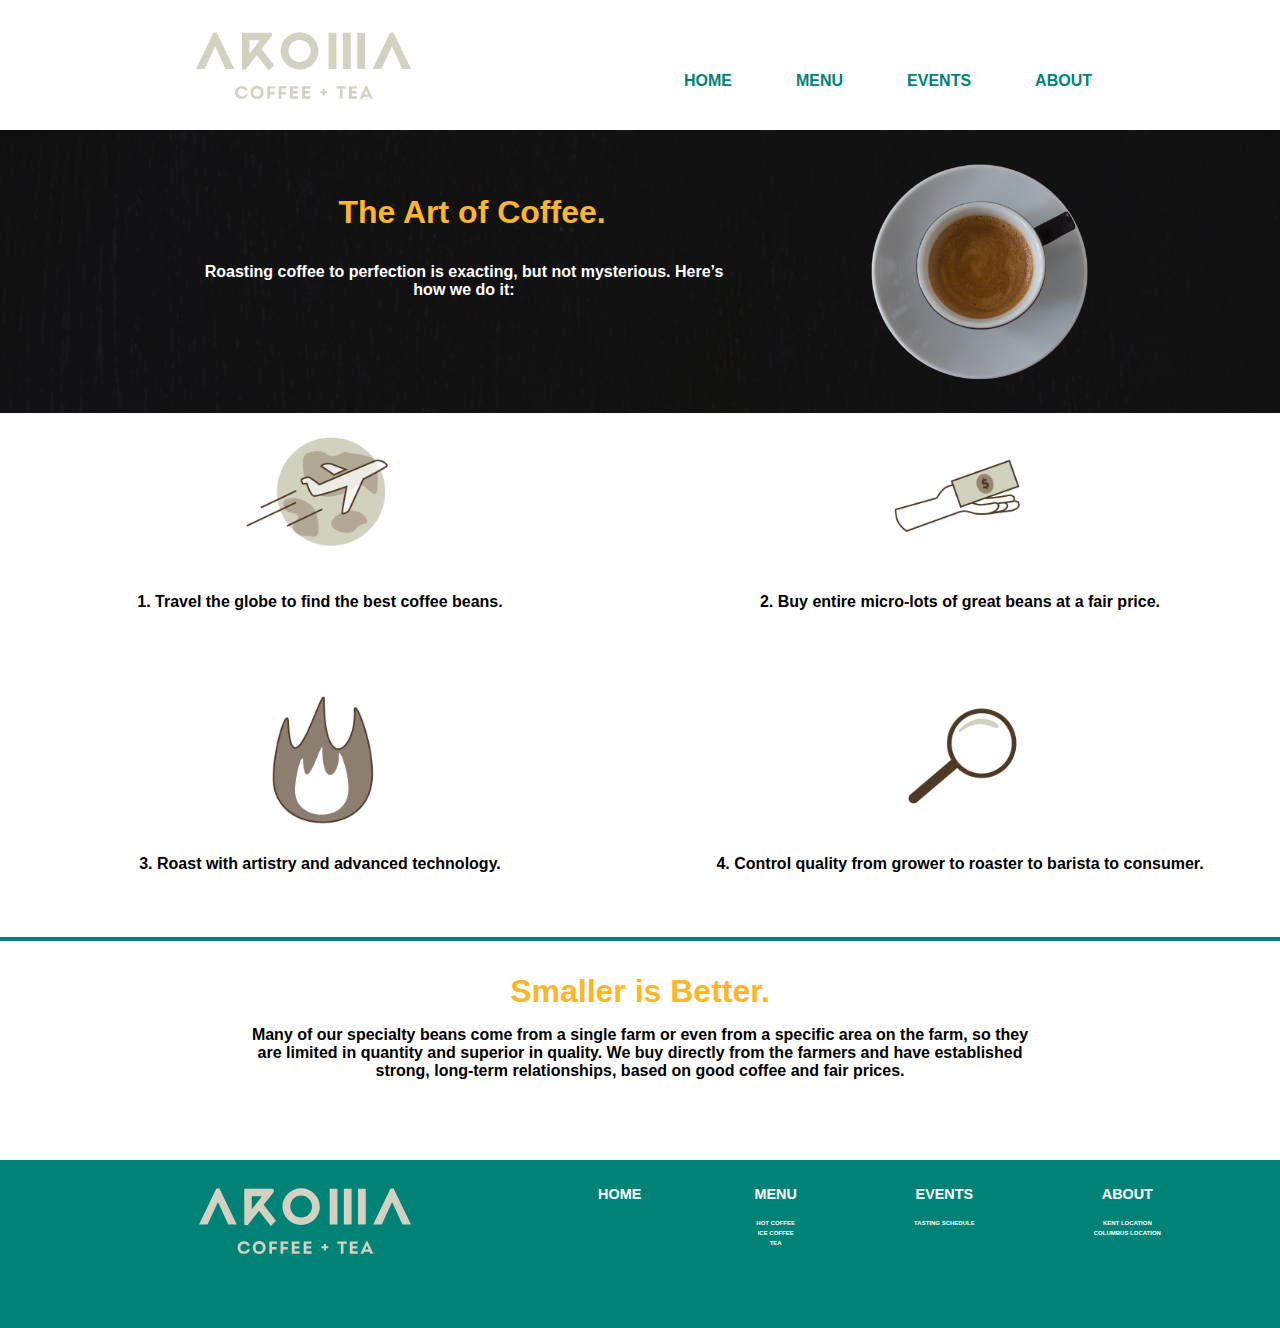
<file: Aroma-prototype/index.html>
<!DOCTYPE html>
<html lang="en-us">
  <head>
    <meta charset="utf-8">
    <meta http-equiv="X-UA-Compatible" content="IE=edge">
    <meta name="viewport" content="width=device-width, initial-scale=1">
    <title>Aroma Coffee & Tea</title>
    <meta name="Aroma Coffee & Tea" content="Page Description Goes Here">
  </head>
  <body>


       <!-- Header-->

       <header>
       		<nav>
             <div class="box-left">
             <img src="images/aroma.svg" alt="Aroma" />
               </div
               <div class="box-right">
       			<ul>
       				<li><a href="index.html">Home</a></li>
       				<li><a href="menu.html">Menu</a></li>
       				<li><a href="events.html">Events</a></li>
       				<li><a href="about.html">About</a></li>

       			</ul>
             </div
       		</nav>
        </header>

        <!--Body-->

       <main>
         <section class="row1">
           <div class="box-left">
             <h1>The Art of Coffee.</h1>
             <h2>Roasting coffee to perfection is exacting,
               but not mysterious. Here’s how we do it:</h2>
           </div>
           <div class="box-right">
             <img src="images/cup.png" alt="Coffee cup" />
           </div>
         </section>


           <section class="row2">

             <div class="box-left">
               <img src="images/Artboard-1.png" alt="icon" />
               <h2><span>1.<span> Travel the globe to find the best coffee beans.</h2>
             </div>

             <div class="box-right">
               <img src="images/Artboard-2.png" alt="icon" />
               <h2><span>2.<span> Buy entire micro-lots of great beans at a fair price.</h2>
             </div>

           </section>

           <section class="row3">

             <div class="box-left">
               <img src="images/Artboard-3.png" alt="icon" />
               <h2><span>3.<span> Roast with artistry and advanced technology.</h2>
             </div>

             <div class="box-right">
               <img src="images/Artboard-4.png" alt="icon" />
               <h2><span>4.<span> Control quality from grower to roaster to barista to consumer.</h2>
             </div>

           </section>

           <section class="row4">
             <h1>Smaller is Better.</h1>
             <h2>Many of our specialty beans come from a single farm or even from a specific area on the farm, so they are limited in quantity and superior in quality. We buy directly from the farmers and have established strong, long-term relationships, based on good coffee and fair prices.</h2>
           </section>





       </main>

         <!--Footer-->

         <footer>
  <ul>
    <li class="img-logo"><a href="index.html"><img src="images/aroma.svg" alt="Aroma" /></a>
    </li>
    <li class="footer-hb">
        <a href="index.html" class="footer-heads">Home</a>
    </li>

    <li>
      <a href="menu.html" class="footer-heads">Menu</a>
      <ul>
        <li><a href="menu.html">Hot Coffee</a></li>
        <li><a href="menu.html">Ice Coffee</a></li>
        <li><a href="menu.html">Tea</a></li>
      </ul>
    <li>
      <a href="events.html" class="footer-heads">Events</a>
      <ul>
        <li><a href="events.html">Tasting Schedule</a></li>
      </ul>
    </li>
    <li>
      <a href="about.html" class="footer-heads">About</a>
      <ul>
        <li><a href="about.html">Kent Location</a></li>
        <li><a href="about.html">Columbus Location</a></li>
      </ul>
    </li>
  </ul>
</footer>
















      <link href="style-index.css" rel="stylesheet" type="text/css" media="screen" /> <!-- Add your stylesheet here, before the closing HTML tag -->
  </body>
</html>
</file>
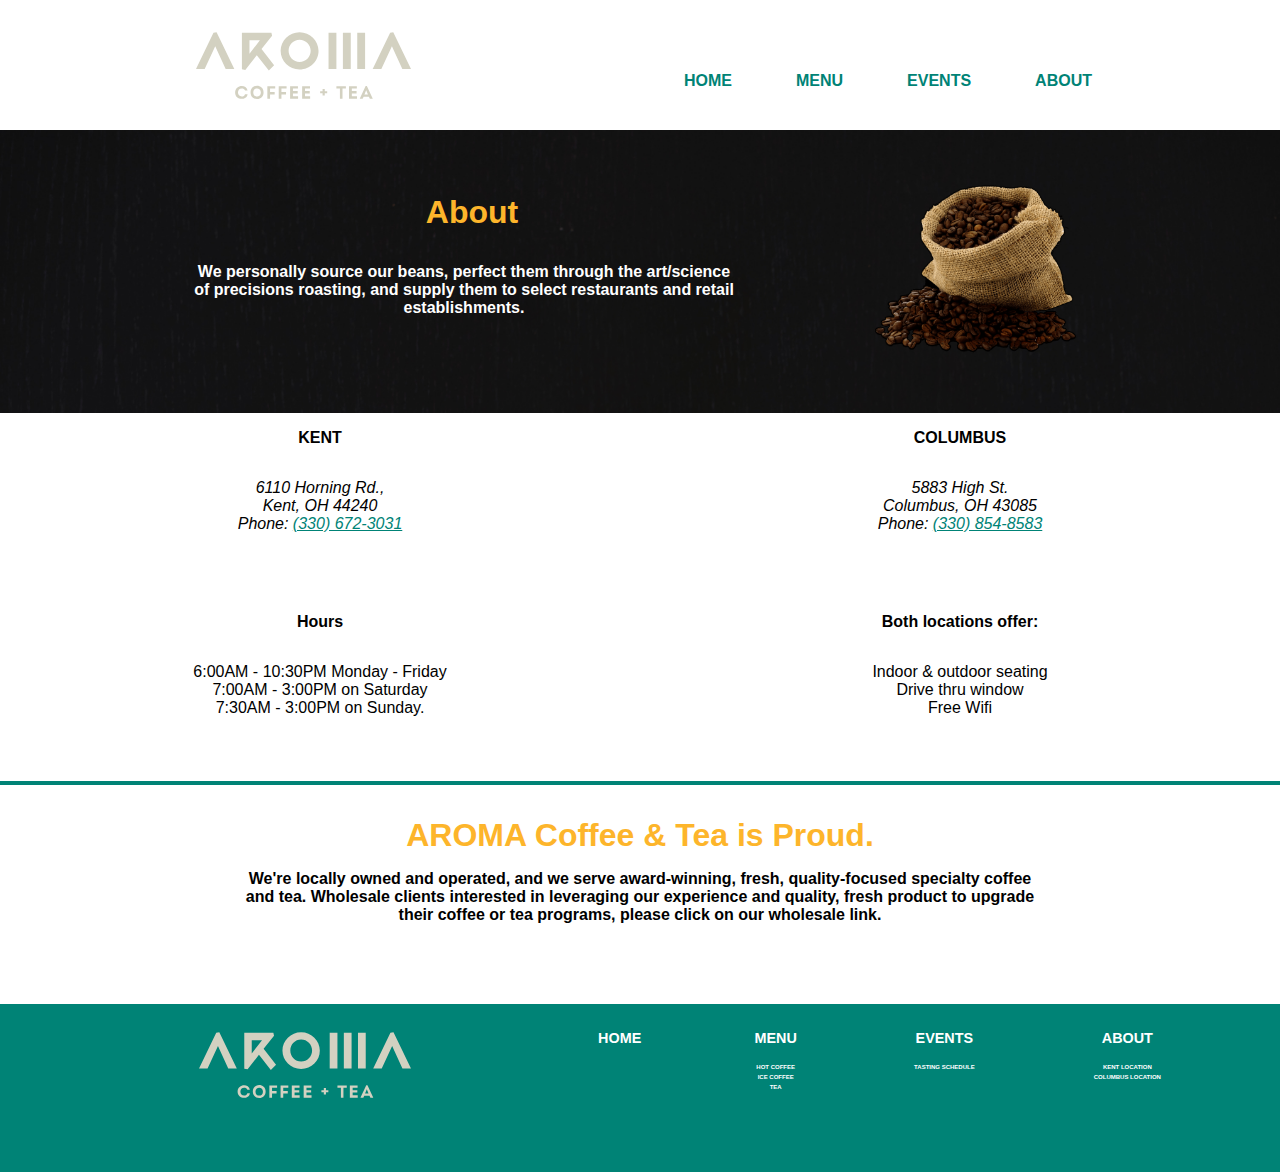
<file: Aroma-prototype/about.html>
<!DOCTYPE html>
<html lang="en-us">
  <head>
    <meta charset="utf-8">
    <meta http-equiv="X-UA-Compatible" content="IE=edge">
    <meta name="viewport" content="width=device-width, initial-scale=1">
    <title>Aroma Coffee & Tea</title>
    <meta name="Aroma Coffee & Tea" content="Page Description Goes Here">
  </head>
  <body>


       <!-- Header-->

       <header>
       		<nav>
             <div class="box-left">
             <img src="images/aroma.svg" alt="Aroma" />
               </div
               <div class="box-right">
       			<ul>
       				<li><a href="index.html">Home</a></li>
       				<li><a href="menu.html">Menu</a></li>
       				<li><a href="events.html">Events</a></li>
       				<li><a href="about.html">About</a></li>

       			</ul>
             </div
       		</nav>
        </header>

        <!--Body-->

       <main>
         <section class="row1">

           <div class="box-left">
             <h1>About</h1>
             <h2>We personally source our beans, perfect them through the art/science of precisions roasting, and supply them to select restaurants and retail establishments.
</h2>
</div>
            <div class="box-right">
              <img src="images/beanbag.png" alt="Aroma" />

           </div>
         </section>


           <section class="row2">
            <div class="box-left">
              <h2><span>KENT<span> </h2>
                <address>
                <p> 6110 Horning Rd.,<br> Kent, OH 44240<br> Phone: <a href="">(330) 672-3031</a> </p>
              </address>
            </div>
              <div class="box-right">
                <h2><span>COLUMBUS<span> </h2>
                <address>
               <p>5883 High St.<br> Columbus, OH 43085 <br> Phone: <a href="">(330) 854-8583</a></p>
             </address>
                </div>
           </section>

           <section class="row3">
            <div class="box-left">
              <h2><span>Hours<span> </h2>
                 <p>6:00AM - 10:30PM Monday - Friday <br> 7:00AM - 3:00PM on Saturday <br> 7:30AM - 3:00PM on Sunday.</p>
                </div>
              <div class="box-right">
                <h2><span>Both locations offer:<span> </h2>
                  <ul>
                    <li> Indoor & outdoor seating</li>
                    <li>Drive thru window </li>
                    <li> Free Wifi</li>
                 </ul>

                </div>
           </section>

           <section class="row4">
                     <h1>AROMA Coffee & Tea is Proud.</h1>
                     <h2>We're locally owned and operated, and we serve award-winning, fresh, quality-focused specialty coffee and tea. Wholesale clients interested in leveraging our experience and quality, fresh product to upgrade their coffee or tea programs, please click on our wholesale link.</h2>
                   </section>




       </main>

         <!--Footer-->

         <footer>
  <ul>
    <li class="img-logo"><a href="index.html"><img src="images/aroma.svg" alt="Aroma" /></a>
    </li>
    <li class="footer-hb">
        <a href="index.html" class="footer-heads">Home</a>
    </li>

    <li>
      <a href="menu.html" class="footer-heads">Menu</a>
      <ul>
        <li><a href="menu.html">Hot Coffee</a></li>
        <li><a href="menu.html">Ice Coffee</a></li>
        <li><a href="menu.html">Tea</a></li>
      </ul>
    <li>
      <a href="events.html" class="footer-heads">Events</a>
      <ul>
        <li><a href="events.html">Tasting Schedule</a></li>
      </ul>
    </li>
    <li>
      <a href="about.html" class="footer-heads">About</a>
      <ul>
        <li><a href="about.html">Kent Location</a></li>
        <li><a href="about.html">Columbus Location</a></li>
      </ul>
    </li>
  </ul>
</footer>




      <link href="style-index.css" rel="stylesheet" type="text/css" media="screen" /> <!-- Add your stylesheet here, before the closing HTML tag -->
  </body>
</html>
</file>
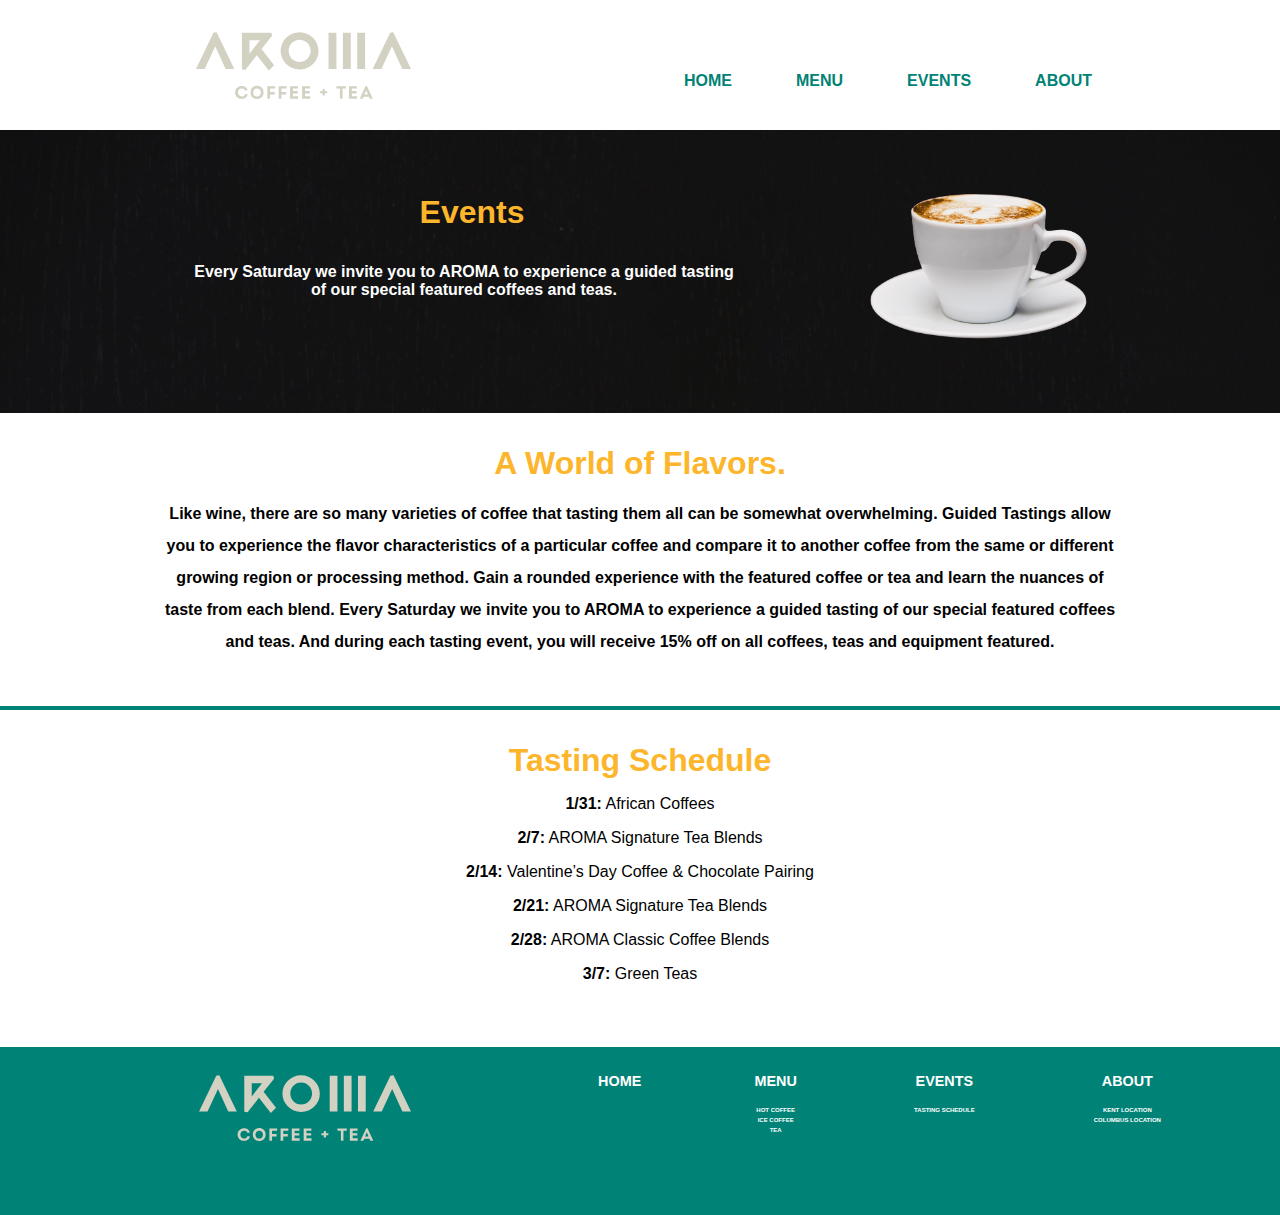
<file: Aroma-prototype/events.html>
<!DOCTYPE html>
<html lang="en-us">
  <head>
    <meta charset="utf-8">
    <meta http-equiv="X-UA-Compatible" content="IE=edge">
    <meta name="viewport" content="width=device-width, initial-scale=1">
    <title>Aroma Coffee & Tea</title>
    <meta name="Aroma Coffee & Tea" content="Page Description Goes Here">
  </head>
  <body>


       <!-- Header-->

       <header>
       		<nav>
             <div class="box-left">
             <img src="images/aroma.svg" alt="Aroma" />
               </div
               <div class="box-right">
       			<ul>
       				<li><a href="index.html">Home</a></li>
       				<li><a href="menu.html">Menu</a></li>
       				<li><a href="events.html">Events</a></li>
       				<li><a href="about.html">About</a></li>

       			</ul>
             </div
       		</nav>
        </header>

        <!--Body-->

       <main>
         <section class="row1">

           <div class="box-left">
             <h1>Events</h1>
             <h2>Every Saturday we invite you to AROMA to experience a guided tasting of our special featured coffees and teas.
</h2>
</div>
            <div class="box-right">

              <img src="images/cup4.png" alt="Aroma" />

           </div>
         </section>









               <section class="row4-5">
                 <h2>A World of Flavors.</h2>
                 <h1>Like wine, there are so many varieties of coffee that tasting them all can be somewhat overwhelming. Guided Tastings allow you to experience the flavor characteristics of a particular coffee and compare it to another coffee from the same or different growing region or processing method. Gain a rounded experience with the featured coffee or tea and learn the nuances of taste from each blend.

               Every Saturday we invite you to AROMA to experience a guided tasting of our special featured coffees and teas. And during each tasting event, you will receive 15% off on all coffees, teas and equipment featured.
             </h1>
                   </section>

                   <section class="row4">
                     <h1>Tasting Schedule</h1>
                     <ul>
                       <li><b>1/31:</b> African Coffees</li>
                       <li><b>2/7:</b> AROMA Signature Tea Blends</li>
                       <li><b>2/14:</b> Valentine’s Day Coffee & Chocolate Pairing</li>
                       <li><b>2/21:</b> AROMA Signature Tea Blends</li>
                       <li><b>2/28:</b> AROMA Classic Coffee Blends</li>
                       <li><b>3/7:</b> Green Teas</li>
                       </section>




       </main>

         <!--Footer-->

         <footer>
  <ul>
    <li class="img-logo"><a href="index.html"><img src="images/aroma.svg" alt="Aroma" /></a>
    </li>
    <li class="footer-hb">
        <a href="index.html" class="footer-heads">Home</a>
    </li>

    <li>
      <a href="menu.html" class="footer-heads">Menu</a>
      <ul>
        <li><a href="menu.html">Hot Coffee</a></li>
        <li><a href="menu.html">Ice Coffee</a></li>
        <li><a href="menu.html">Tea</a></li>
      </ul>
    <li>
      <a href="events.html" class="footer-heads">Events</a>
      <ul>
        <li><a href="events.html">Tasting Schedule</a></li>
      </ul>
    </li>
    <li>
      <a href="about.html" class="footer-heads">About</a>
      <ul>
        <li><a href="about.html">Kent Location</a></li>
        <li><a href="about.html">Columbus Location</a></li>
      </ul>
    </li>
  </ul>
</footer>





      <link href="style-index.css" rel="stylesheet" type="text/css" media="screen" /> <!-- Add your stylesheet here, before the closing HTML tag -->
  </body>
</html>
</file>
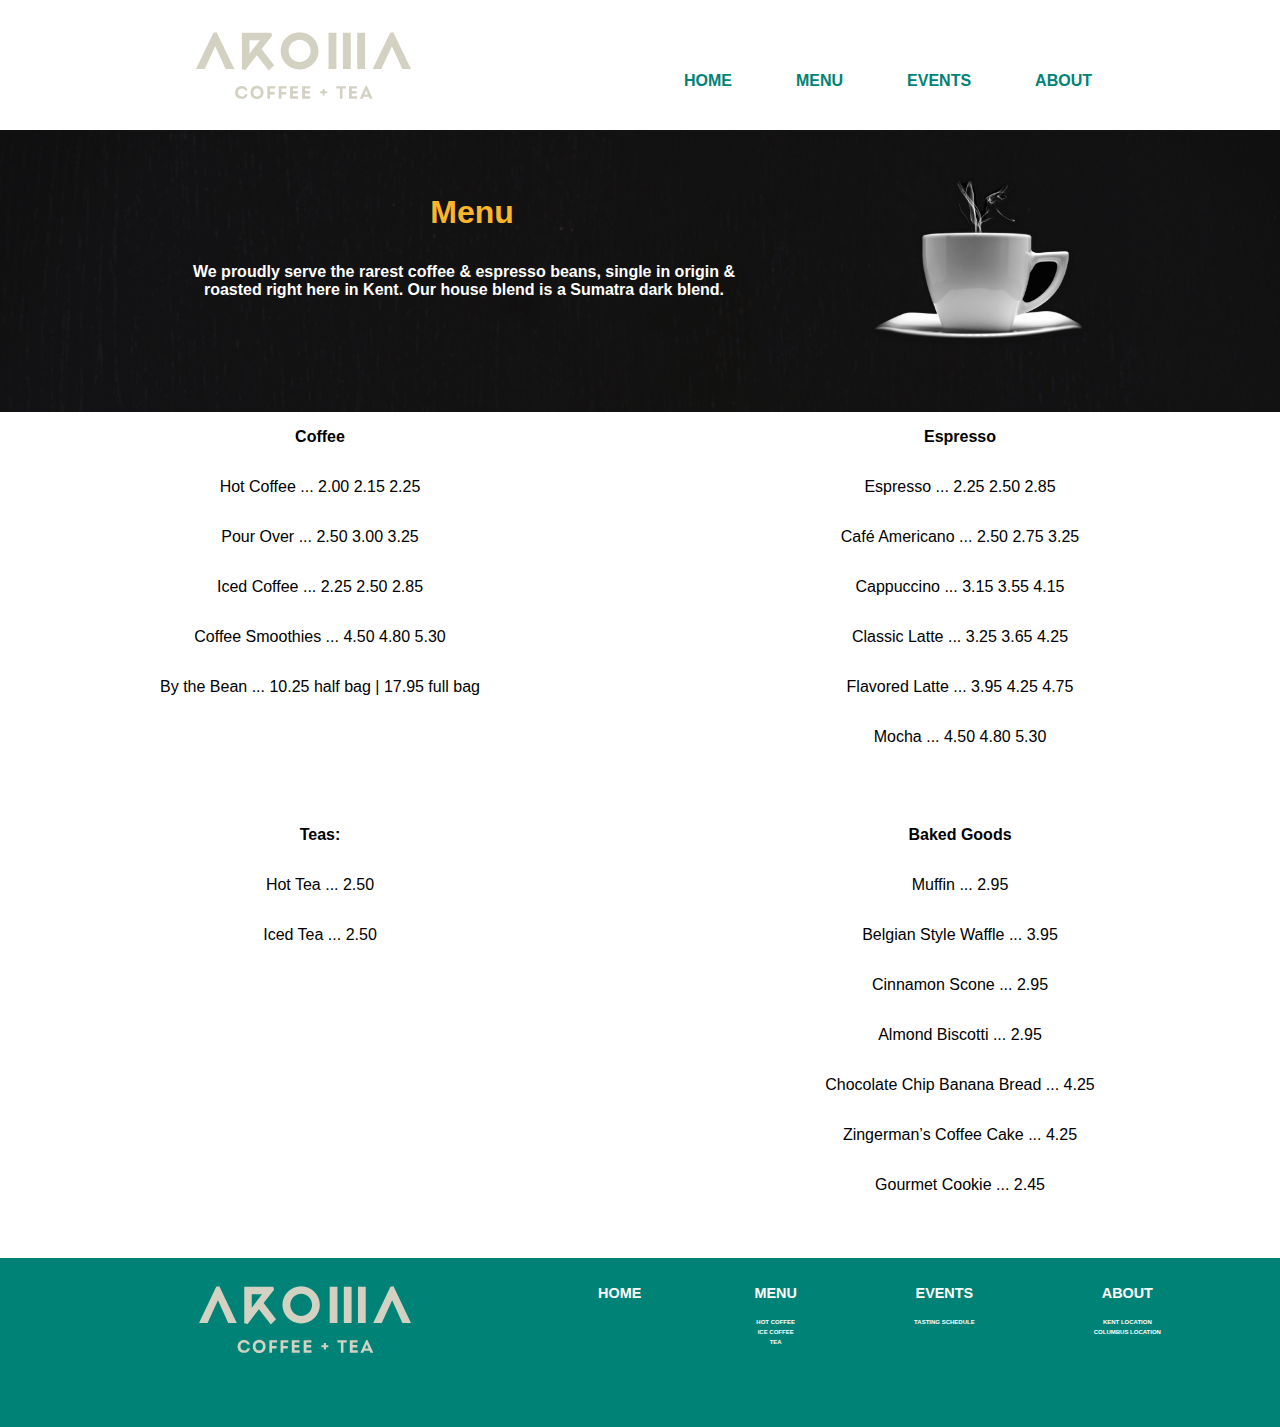
<file: Aroma-prototype/menu.html>
<!DOCTYPE html>
<html lang="en-us">
  <head>
    <meta charset="utf-8">
    <meta http-equiv="X-UA-Compatible" content="IE=edge">
    <meta name="viewport" content="width=device-width, initial-scale=1">
    <title>Aroma Coffee & Tea</title>
    <meta name="Aroma Coffee & Tea" content="Page Description Goes Here">
  </head>
  <body>


       <!-- Header-->

       <header>
       		<nav>
             <div class="box-left">
             <img src="images/aroma.svg" alt="Aroma" />
               </div
               <div class="box-right">
       			<ul>
       				<li><a href="index.html">Home</a></li>
       				<li><a href="menu.html">Menu</a></li>
       				<li><a href="events.html">Events</a></li>
       				<li><a href="about.html">About</a></li>

       			</ul>
             </div
       		</nav>
        </header>

        <!--Body-->

       <main>
         <section class="row1">

           <div class="box-left">
             <h1>Menu</h1>
             <h2>We proudly serve the rarest coffee & espresso beans, single in origin & roasted right here in Kent. Our house blend is a Sumatra dark blend.
</h2>
</div>
            <div class="box-right">
              <img src="images/cup3.png" alt="Aroma" />

           </div>
         </section>


           <section class="row2">
            <div class="box-left">
              <h2>Coffee</h2>
                <p>Hot Coffee ... 2.00 2.15 2.25</p>
                <p>Pour Over ... 2.50 3.00 3.25</p>
                <p>Iced Coffee ... 2.25 2.50 2.85</p>
                <p>Coffee Smoothies ... 4.50 4.80 5.30</p>
                <p>By the Bean ... 10.25 half bag | 17.95 full bag </p>
              </div>
              <div class="box-right">
                <h2>Espresso</h2>
                  <p>Espresso ... 2.25 2.50 2.85</p>
                  <p>Café Americano ... 2.50 2.75 3.25</p>
                  <p>Cappuccino ... 3.15 3.55 4.15</p>
                  <p>Classic Latte ... 3.25 3.65 4.25</p>
                  <p>Flavored Latte ... 3.95 4.25 4.75</p>
                  <p>Mocha ... 4.50 4.80 5.30</p>

                </div>
           </section>

           <section class="row3">
            <div class="box-left">
              <h2>Teas:</h2>
                <p>Hot Tea ... 2.50</p>
                <p>Iced Tea ... 2.50</p>
                </div>
              <div class="box-right">
                <h2>Baked Goods</h2>
                  <p>Muffin ... 2.95</p>
                  <p>Belgian Style Waffle ... 3.95</p>
                  <p>Cinnamon Scone ... 2.95</p>
                  <p>Almond Biscotti ... 2.95</p>
                  <p>Chocolate Chip Banana Bread ... 4.25</p>
                  <p>Zingerman’s Coffee Cake ... 4.25</p>
                  <p>Gourmet Cookie ... 2.45</p>

                </div>
           </section>





       </main>

         <!--Footer-->

         <footer>
  <ul>
    <li class="img-logo"><a href="index.html"><img src="images/aroma.svg" alt="Aroma" /></a>
    </li>
    <li class="footer-hb">
        <a href="index.html" class="footer-heads">Home</a>
    </li>

    <li>
      <a href="menu.html" class="footer-heads">Menu</a>
      <ul>
        <li><a href="menu.html">Hot Coffee</a></li>
        <li><a href="menu.html">Ice Coffee</a></li>
        <li><a href="menu.html">Tea</a></li>
      </ul>
    <li>
      <a href="events.html" class="footer-heads">Events</a>
      <ul>
        <li><a href="events.html">Tasting Schedule</a></li>
      </ul>
    </li>
    <li>
      <a href="about.html" class="footer-heads">About</a>
      <ul>
        <li><a href="about.html">Kent Location</a></li>
        <li><a href="about.html">Columbus Location</a></li>
      </ul>
    </li>
  </ul>
</footer>





      <link href="style-index.css" rel="stylesheet" type="text/css" media="screen" /> <!-- Add your stylesheet here, before the closing HTML tag -->
  </body>
</html>
</file>
<file: Aroma-prototype/style-index.css>
* {padding: 0;
	margin: 0;
	box-sizing: border-box;
	list-style-type: none;
  font-family: sans-serif;
}



/* Header and Navigation */

header img {
	max-width: 100%;

  padding: 2em 4em 1em 4em;
}

header nav ul	{list-style-type: none;
	text-align: center;
	justify-content: space-evenly;
	padding: .5em;
	}

header nav li {text-transform: uppercase;
        font-weight: bold;
      padding: 0 0 1em 0;}
header nav li a {color: #008376}

header nav {background-color: #ffffff;}

header nav a {color: black;
	text-decoration: none;}

header section ul	{
	background-color: rgb(214,152,105);
	text-align: center;
	justify-content: space-evenly;
	padding: .5em;
	font-size: 80%;}




/* Body */

.row1{background-image: url("images/background.jpg");
background-size: cover;
}
.row1 img{max-width: 40%;
  margin: 1em 0em 1em 6.5em;}


.row1 h1{color: #fdb52b;
font-size: 200%;
margin: 0em 0em 1em 0em;
 }
.row1 h2{color: white;
font-size: 100%;
}

.row2 h2, .row3 h2{font-size: 100%;
	margin: 1em 0 2em 0;
}

.row2 p, .row3 p{margin: 2em 0 2em 0;}

.row1 .box-left{text-align: center;
	padding: 3em;}

.row2 img{max-width: 160px;}

.row2 .events-photo img{margin: 1em 0 1em 0;
max-width:80%;}

.row2 .box-left{text-align: center;
	padding: 0 3em 2em 3em;}

.row2 .box-right{text-align: center;
	padding: 0 3em 2em 3em;}





.row3 img{max-width: 160px;}

.row3 .box-left{text-align: center;
		padding: 0 3em 2em 3em;}

.row3 .box-right{text-align: center;
		padding: 0 3em 2em 3em;}

.row4 {border-top: 4px solid #008376;}

.row4 h1{color: #fdb52b;
font-size: 200%;
margin: 1em 0em .5em 0em;
text-align: center;}

.row4 h2{text-align: center;
font-size: 100%;}



.row4 h2 {margin: 1em 2em 5em 2em}

.row4-5 h2{color: #fdb52b;
font-size: 200%;
margin: 1em 0em .5em 0em;
text-align: center;}

.row4-5 h1{
margin: 1em 4em 3em 4em;
font-size: 80%;
text-align: center;
line-height: 2em;}

.row4 li{text-align: center;
font-size: 100%;
margin: 1em 0em .5em 0em;}

.row4 ul{margin:0 0 4em 0;}

a {color:#008376;}







/* Footer */

footer img {
	max-width: 100%;

  padding: 2em 4em 1em 4em;
}

footer nav ul	{list-style-type: none;
	text-align: center;
	justify-content: space-evenly;
	padding: .5em;
	}

footer li {text-transform: uppercase;
        font-weight: bold;
      padding: 1em 0 2em 0;}
footer li a {color: white}

footer {background-color: #008376;
padding: 0 0 3em 0;}

footer a {color: black;
	text-decoration: none;}

footer ul	{
	text-align: center;
	justify-content: space-evenly;
	padding: .5em;
	font-size: 50%}

footer ul li ul{
	display:block;
	padding:0;
	margin:0;
}

footer ul li ul li{
	padding:0;
	margin:1em;
}
.footer-heads {font-size: 180%;
	padding: 1em 0 1em 0;
	display:inline-block;
}

.footer-hb{
	display:none;
}






/* Large */

@media screen and (min-width: 1300px){
	nav ul{
		display:flex;
		justify-content: space-evenly;
		padding: 2em;}
  header nav {display:flex;
    justify-content: space-evenly;
    }
  nav li{margin: 4em 4em 1em 0;
  }
  header img {
	width: 70%;
  padding: 2em 4em 1em 2em;
  margin: 0 0 -.5em 3em;}


			.row1 {display: flex;
			justify-content: space-around;}
			.row1 img {width:800px;
			float: right;
		margin: 2em 12em 2em 0em;}
			.row1 .box-left{padding: 0em 0em 2em 12em;
			width: 40%;}
			.row1 .box-right{
			width: 60%;}
			.row1 h1 {font-size: 300%;
			margin: 2em 0 1em .5em;}
			.row2 {display: flex;
			justify-content: space-evenly;}
			.row2 .box-left {width: 50%;}
			.row2 .box-right {width: 50%;}
			.row3 {display: flex;
					justify-content: space-evenly;}
			.row3 .box-left {width: 50%;}
			.row3 .box-right {width: 50%;}
			.row4 h2 {margin: 1em 15em 5em 15em;}
			.row4-5 h1{
			margin: 1em 15em 3em 15em;
		font-size: 100%;}




  footer img {
  width: 70%;
  padding: 2em 4em 1em 2em;
  margin: 0 0 -.5em 3em;}

	footer li{display:block;
  }

	footer ul{display:flex;
		justify-content: space-evenly;
	}

	.footer-hb{
		display:block;
	}

}


/* Small Laptop */

@media screen and (min-width: 981px) and (max-width: 1299px){
	nav ul{
		display:flex;
		justify-content: space-evenly;
		padding: 2em;}
  header nav {display:flex;
    justify-content: space-evenly;
    }
  nav li{margin: 4em 4em 1em 0;
  }
  header img {
	width: 70%;
  padding: 2em 4em 1em 2em;
  margin: 0 0 -.5em 3em;}


			.row1 {display: flex;
			justify-content: space-around;}
			.row1 img {width:800px;
			float: right;
		margin: 2em 12em 2em 0em;}
			.row1 .box-left{padding: 0em 0em 2em 12em;
			width: 60%;}
			.row1 .box-right{width: 45%;}
			.row1 h1 {font-size: 200%;
			margin: 2em 0 1em .5em;}
			.row2 {display: flex;
			justify-content: space-evenly;}
			.row2 .box-left {width: 50%;}
			.row2 .box-right {width: 50%;}
			.row3 {display: flex;
					justify-content: space-evenly;}
			.row3 .box-left {width: 50%;}
			.row3 .box-right {width: 50%;}
			.row4 h2 {margin: 1em 15em 5em 15em}
			.row4-5 h1{
			margin: 1em 10em 3em 10em;
			font-size: 100%;}




  footer img {
  width: 70%;
  padding: 2em 4em 1em 2em;
  margin: 0 0 -.5em 3em;}

	footer li{display:block;
  }

	footer ul{display:flex;
		justify-content: space-evenly;
	}
	.footer-hb{
		display:block;
	}


}


/* Large Tablet */


@media screen and (min-width: 801px) and (max-width: 980px){
	nav ul{
		display:flex;
		justify-content: space-evenly;
		padding: 2em;}
  header nav {display:flex;
    justify-content: space-evenly;
    }
  nav li{margin: 4em 4em 1em 0;
  }
  header img {
	width: 250px;
  padding: 3em 4em 0em 2em;
  margin: 0 0 -4em 3em;}


			.row1 {display: flex;
			justify-content: space-around;}
			.row1 img {width:700px;
			float: right;
		margin: 3em 6em 2em 0em;}
			.row1 .box-left{padding: 2em 0em 2em 12em;width: 60%;}
			.row1 .box-right{width: 40%;}
			.row1 h1 {font-size: 160%;
			margin: 1.4em 0 1em .5em;}
			.row2 {display: flex;
			justify-content: space-evenly;}
			.row2 .box-left {width: 50%;}
			.row2 .box-right {width: 50%;}
			.row3 {display: flex;
					justify-content: space-evenly;}
			.row3 .box-left {width: 50%;}
			.row3 .box-right {width: 50%;}
			.row4 h2 {margin: 1em 10em 5em 10em}
			.row4-5 h1{
			margin: 1em 7em 3em 7em;
		font-size: 90%;}





  footer img {
  width: 70%;
  padding: 2em 4em 1em 2em;
  margin: 0 0 -.5em 3em;}

	footer li{display:block;
  }

	footer ul{display:flex;
		justify-content: space-evenly;
	}

	.footer-hb{
		display:block;
	}

}

/* Medium Tablet */

@media screen and (min-width: 621px) and (max-width: 800px){
	header ul {display:flex;
		justify-content: space-evenly;}

	header img {
	width: 300px;
	padding: 2em 4em 1em 2em;}

	header {text-align: center;}


	.row1 {display: flex;
	justify-content: space-around;}
	.row1 img {width:700px;
	float: right;
margin: 3em 6em 2em 0em;}
	.row1 .box-left{padding: 2em 0em 2em 6em;}
	.row1 h1 {font-size: 100%;


	margin: 1.4em 0 1em .5em;}
			.row2 {display: flex;
			justify-content: space-evenly;}
			.row2 .box-left {width: 50%;}
			.row2 .box-right {width: 50%;}
			.row3 {display: flex;
					justify-content: space-evenly;}
			.row3 .box-left {width: 50%;}
			.row3 .box-right {width: 50%;}
			.row2 p,.row3 p {font-size: 80%;}
			.row4 h2 {margin: 1em 5em 5em 5em}
			.row4-5 h1{
			margin: 1em 5em 3em 5em;}




  footer img {
  width: 70%;
  padding: 2em 4em 1em 2em;
  margin: 0 0 -.5em 3em;}


	footer ul{display:flex;
		justify-content: space-evenly;

	}

	.footer-logo{
		display:block
	}

footer li {display:block;}

}





/* Small Tablet */

@media screen and (min-width: 481px) and (max-width: 620px){

	header ul {display:flex;
    justify-content: space-evenly;}

  header img {
	width: 300px;
  padding: 2em 4em 1em 2em;}

	header {text-align: center;}



			.row1 img {width:800px;}
			.row1 {padding: 0em 5em 2em 5em;}



			.row3 .box-left {margin: 0 0 0 2.7em;}
			.row3 .box-right {margin: 0 0 0 2.7em;}
			.row4 h2 {margin: 1em 3em 5em 3em}




			footer img {
			width: 280px;}

			footer {text-align: center;}
	}

}


/* Mobile */

@media screen and (min-width: 0px) and (max-width: 480px){
	header img {
	width: 320px;}

header {text-align: center;}

.row1 {text-align: center;}

h1{
font-size: 35%;}


footer img {
width: 120px;}

footer {text-align: center;}

}
</file>
